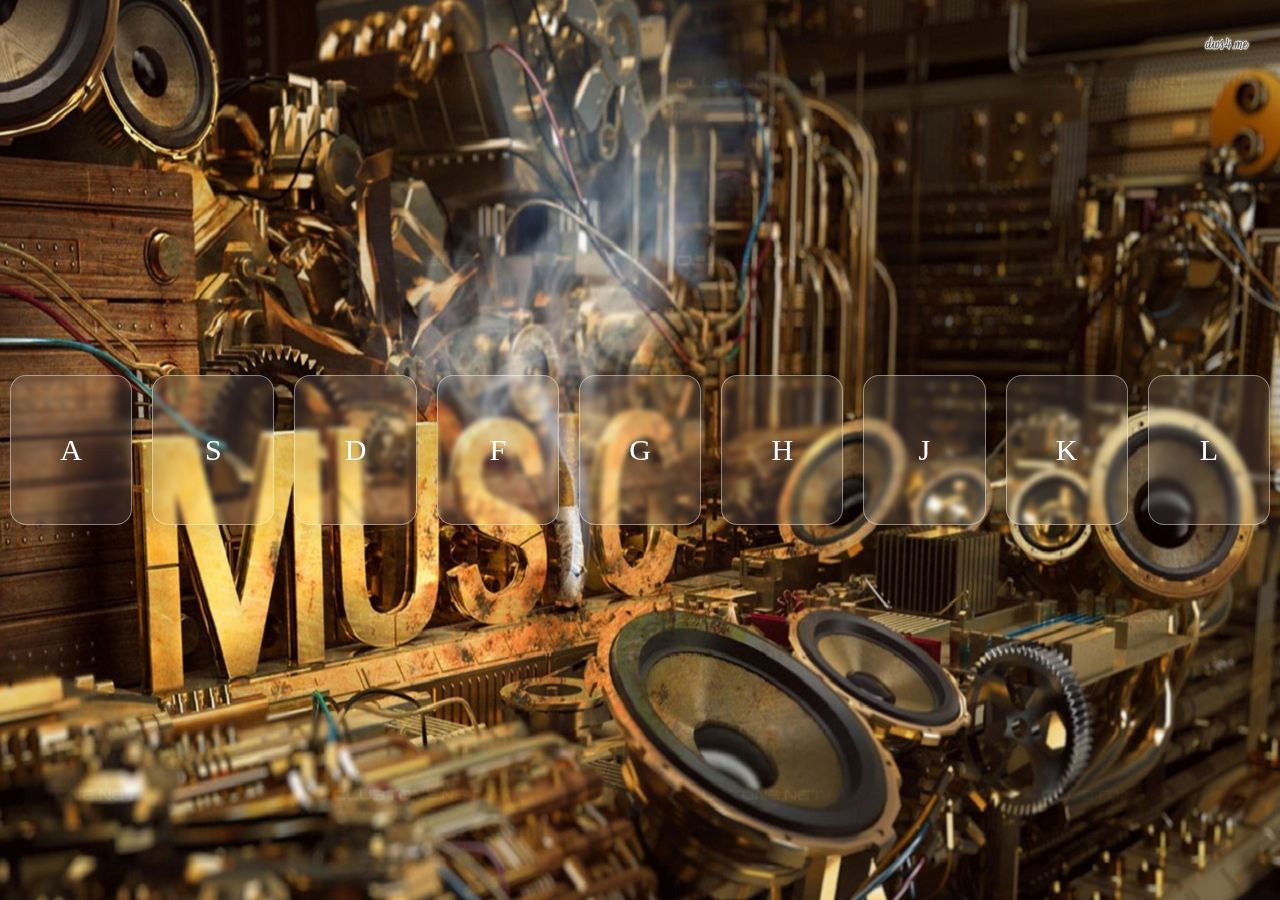
<file: JS challenge 1/index.html>
<!DOCTYPE html>
<html lang="en">

<head>
    <meta charset="UTF-8">
    <meta http-equiv="X-UA-Compatible" content="IE=edge">
    <meta name="viewport" content="width=device-width, initial-scale=1.0">
    <title>JS30challenge 1</title>
    <link rel="stylesheet" href="./style.css">
</head>

<body>
    <div class="container">
        <div class="boxes" data-key="65">
            <span>A</span>
        </div>
        <div class="boxes" data-key="83">
            <span>S</span>
        </div>
        <div class="boxes" data-key="68">
            <span>D</span>
        </div>
        <div class="boxes" data-key="70">
            <span>F</span>
        </div>
        <div class="boxes" data-key="71">
            <span>G</span>
        </div>
        <div class="boxes" data-key="72">
            <span>H</span>
        </div>
        <div class="boxes" data-key="74">
            <span>J</span>
        </div>
        <div class="boxes" data-key="75">
            <span>K</span>
        </div>
        <div class="boxes" data-key="76">
            <span>L</span>
        </div>
    </div>

    <audio data-key="65" src="sounds/01 - JavaScript Drum Kit_sounds_boom.wav"></audio>
    <audio data-key="83" src="sounds/01 - JavaScript Drum Kit_sounds_clap.wav"></audio>
    <audio data-key="68" src="sounds/01 - JavaScript Drum Kit_sounds_hihat.wav"></audio>
    <audio data-key="70" src="sounds/01 - JavaScript Drum Kit_sounds_kick.wav"></audio>
    <audio data-key="71" src="sounds/01 - JavaScript Drum Kit_sounds_openhat.wav"></audio>
    <audio data-key="72" src="sounds/01 - JavaScript Drum Kit_sounds_ride.wav"></audio>
    <audio data-key="74" src="sounds/01 - JavaScript Drum Kit_sounds_snare.wav"></audio>
    <audio data-key="75" src="sounds/01 - JavaScript Drum Kit_sounds_tink.wav"></audio>
    <audio data-key="76" src="sounds/01 - JavaScript Drum Kit_sounds_tom.wav"></audio>
</body>

<script>
    window.addEventListener("keydown", (e) => {
        const audio = document.querySelector(`audio[data-key="${e.keyCode}"]`);
        const keys = document.querySelector(`.boxes[data-key="${e.keyCode}"]`);
        if (!audio) return;
        audio.currentTime = 0;
        audio.play()
        keys.classList.add('playing');
        setTimeout(() => {
            keys.classList.remove('playing')
        }, 200);

    })


</script>

</html>
</file>
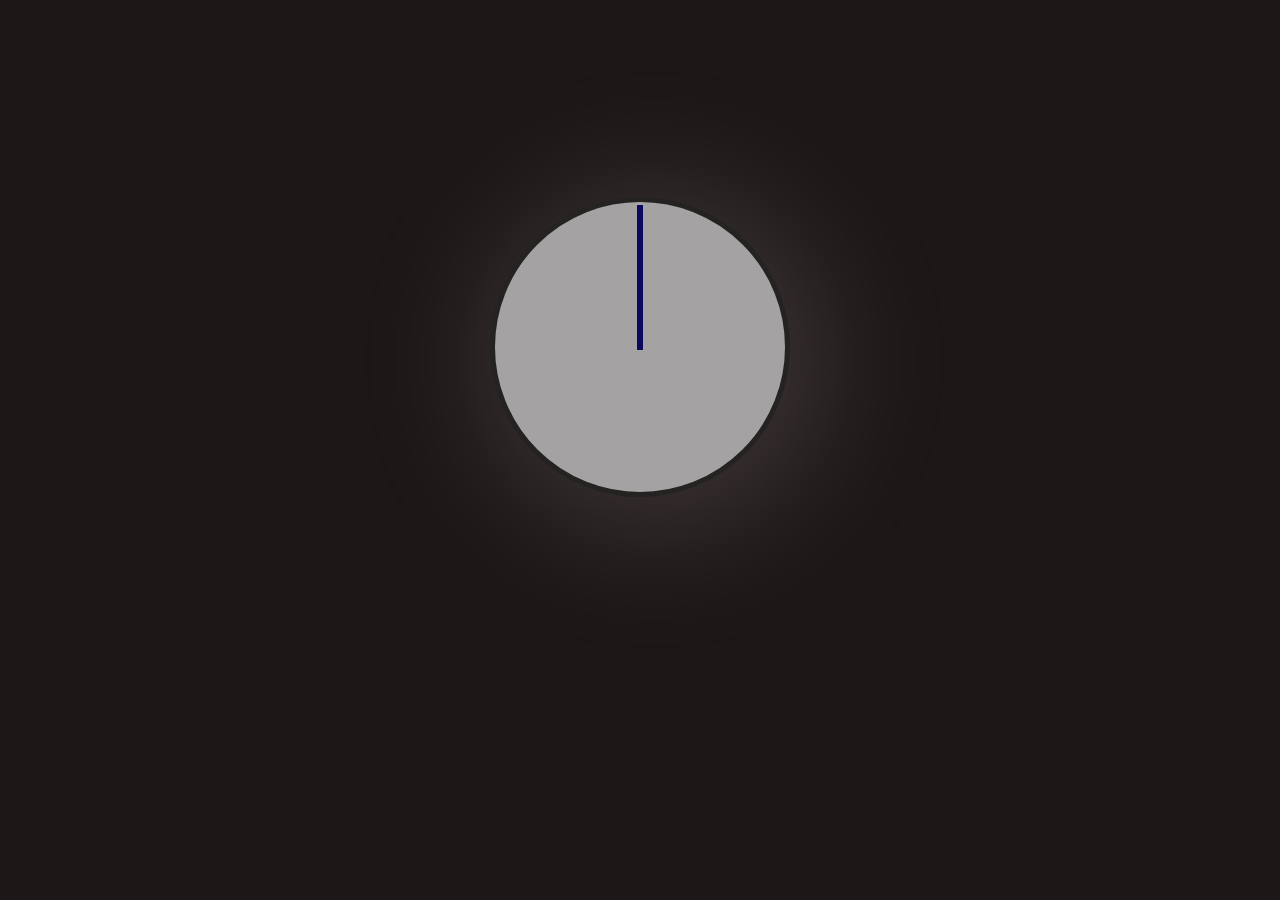
<file: JS challenge 2/index.html>
<!DOCTYPE html>
<html lang="en">

<head>
    <meta charset="UTF-8">
    <meta http-equiv="X-UA-Compatible" content="IE=edge">
    <meta name="viewport" content="width=device-width, initial-scale=1.0">
    <title>JS30Challenge 2</title>
    <link rel="stylesheet" href="././style.css">
</head>

<body>
    <div class="clock-face">
        <div class="hand hour-hand"></div>
        <div class="hand mint-hand"></div>
        <div class="hand second-hand"></div>
    </div>
</body>

<script>

    const hours = document.querySelector('.hour-hand');
    const mint = document.querySelector('.mint-hand');
    const seconds = document.querySelector('.second-hand');


    const getDate = () => {
        const date = new Date()
        const getSecond = date.getSeconds()
        const sec = (getSecond / 60) * 360 + 90;
        // console.log(sec)



        const getMint = date.getMinutes()
        const minuts = (getMint / 60) * 360 + 90;
        // console.log(minuts)



        const hour = date.getHours();
        const hoursDeg = (hour / 12) * 360 + 90;


        seconds.style.transform = `rotate(${sec}deg)`;
        mint.style.transform = `rotate(${minuts}deg)`;
        hours.style.transform = `rotate(${hoursDeg}deg)`;

    }

    setInterval(() => {
        getDate()
    }, 1000);

</script>

</html>
</file>
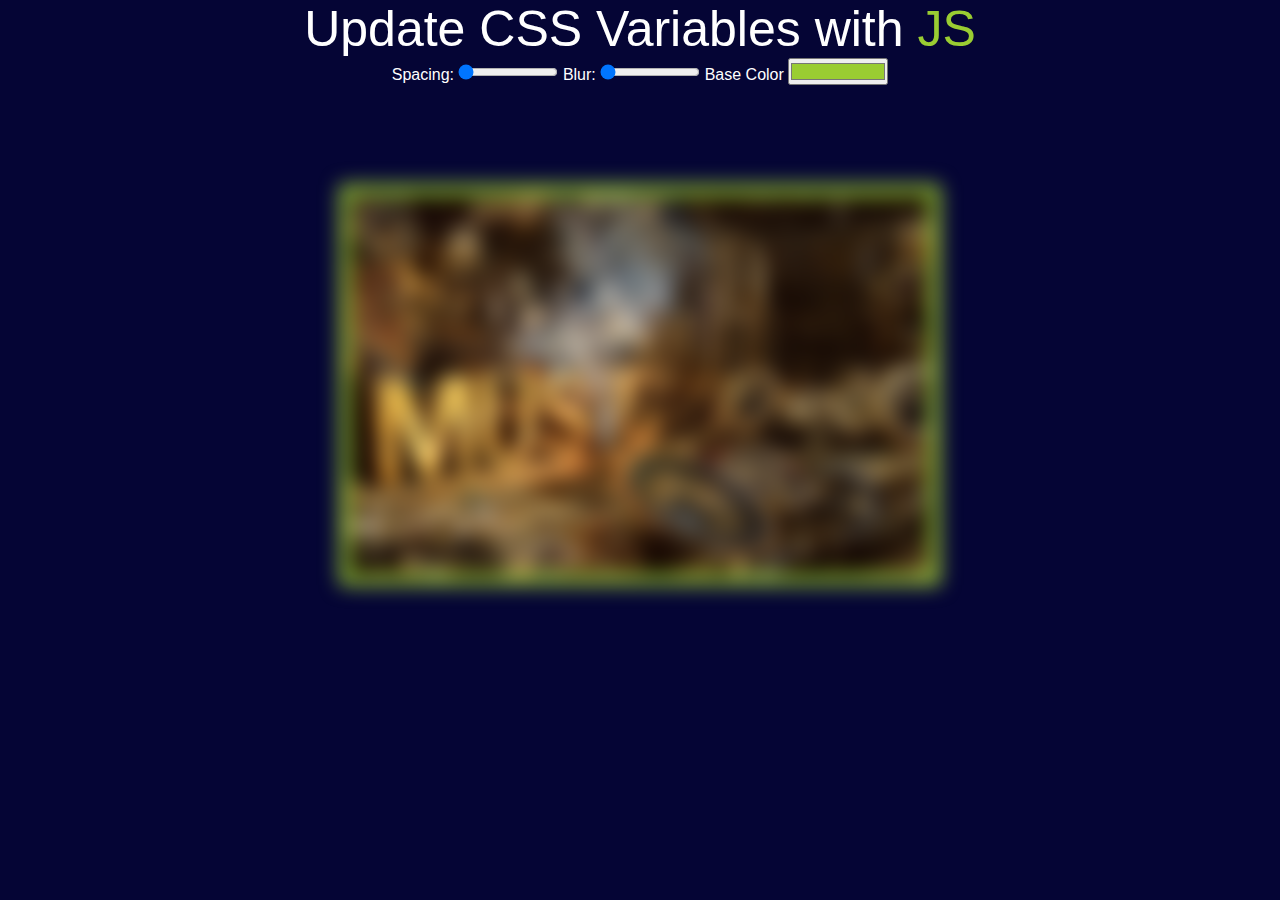
<file: JS challenge 3/index.html>
<!DOCTYPE html>
<html lang="en">

<head>
    <meta charset="UTF-8">
    <meta http-equiv="X-UA-Compatible" content="IE=edge">
    <meta name="viewport" content="width=device-width, initial-scale=1.0">
    <title>JS30Challenge 3</title>
    <link rel="stylesheet" href="././style.css">
</head>

<body>
    <h2>Update CSS Variables with <span class="h1">JS</span></h2>

    <div class="controls">
        <label for="spacing">Spacing:</label>
        <input id="spacing" type="range" name="spacing" min="10" max="200" value="10" data-sizing="px" />

        <label for="blur">Blur:</label>
        <input id="blur" type="range" name="blur" min="0" max="25" value="0" data-sizing="px" />

        <label for="base">Base Color</label>
        <input id="base" type="color" name="base" value="#9ACD32" />
    </div>

    <img src="./515152.jpg" alt="">

</body>
<script>

    const inputs = document.querySelectorAll(".controls input")

    function updateData() {
        const suffix = this.dataset.sizing || "";
        document.documentElement.style.setProperty(`--${this.name}`,this.value + suffix);
    }


    inputs.forEach((input) => input.addEventListener("change", updateData));
    inputs.forEach((input) => input.addEventListener("mousemove", updateData))




    // const inputs = document.querySelectorAll(".controls input");

    //   function handleUpdate() {
    //     const suffix = this.dataset.sizing || "";
    //     document.documentElement.style.setProperty(
    //       `--${this.name}`,
    //       this.value + suffix
    //     );
    //   }

    //   inputs.forEach((input) => input.addEventListener("change", handleUpdate));
    //   inputs.forEach((input) =>input.addEventListener("mousemove", handleUpdate)
    //   );
    //   // inputs.forEach(input => input.addEventListener('mousemove', handleUpdate));

</script>

</html>
</file>
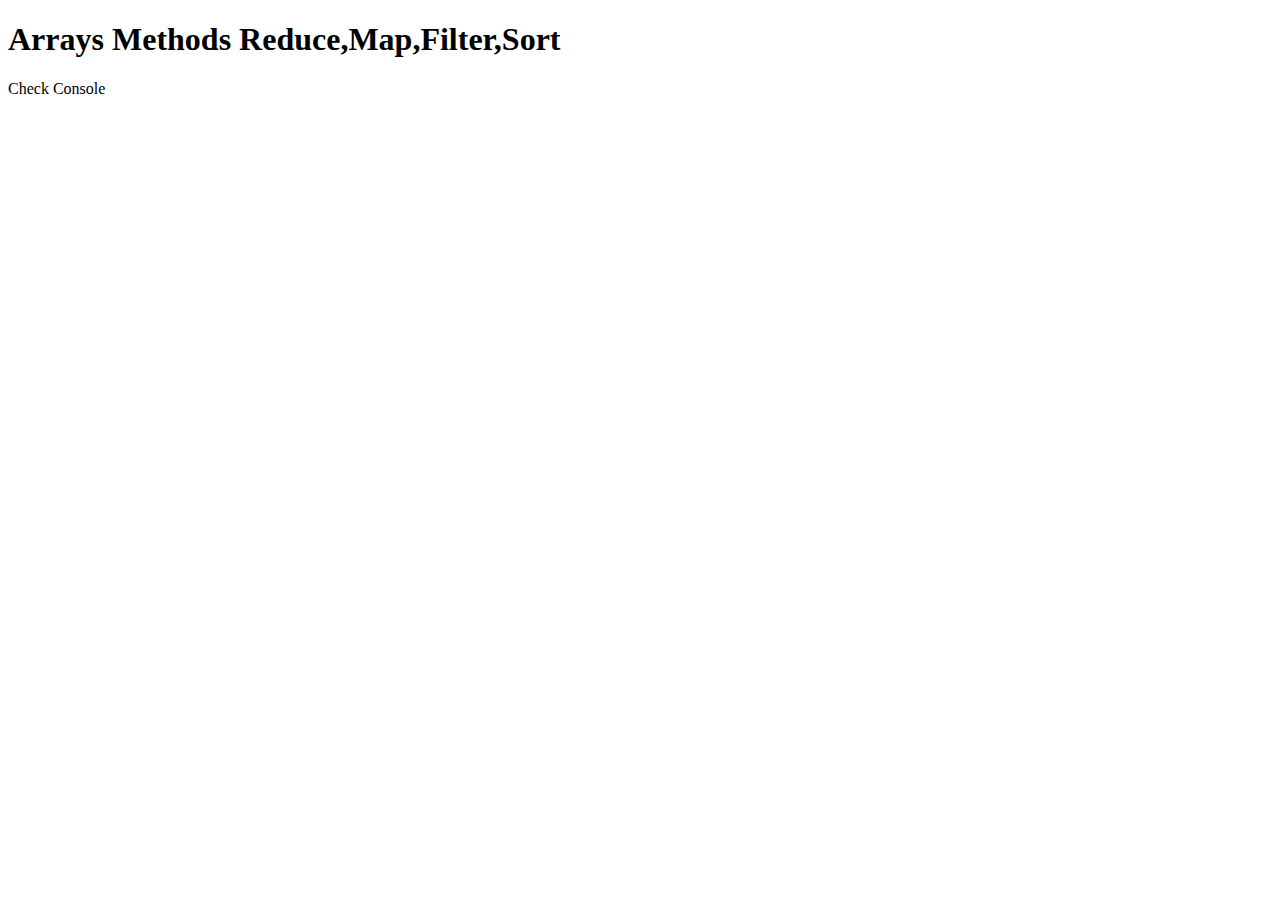
<file: JS challenge 4/index.html>
<!DOCTYPE html>
<html lang="en">

<head>
    <meta charset="UTF-8">
    <meta http-equiv="X-UA-Compatible" content="IE=edge">
    <meta name="viewport" content="width=device-width, initial-scale=1.0">
    <title>JS30Challenge 04</title>
</head>

<body>

    <h1>Arrays Methods Reduce,Map,Filter,Sort</h1>
    <p>Check Console</p>

    <script>
        const inventors = [
            { first: "Albert", last: "Einstein", year: 1879, passed: 1955 },
            { first: "Isaac", last: "Newton", year: 1643, passed: 1727 },
            { first: "Galileo", last: "Galilei", year: 1564, passed: 1642 },
            { first: "Marie", last: "Curie", year: 1867, passed: 1934 },
            { first: "Johannes", last: "Kepler", year: 1571, passed: 1630 },
            { first: "Nicolaus", last: "Copernicus", year: 1473, passed: 1543 },
            { first: "Max", last: "Planck", year: 1858, passed: 1947 },
            { first: "Katherine", last: "Blodgett", year: 1898, passed: 1979 },
            { first: "Ada", last: "Lovelace", year: 1815, passed: 1852 },
            { first: "Sarah E.", last: "Goode", year: 1855, passed: 1905 },
            { first: "Lise", last: "Meitner", year: 1878, passed: 1968 },
            { first: "Hanna", last: "Hammarström", year: 1829, passed: 1909 },
        ];

        const people = [
            "Bernhard, Sandra",
            "Bethea, Erin",
            "Becker, Carl",
            "Bentsen, Lloyd",
            "Beckett, Samuel",
            "Blake, William",
            "Berger, Ric",
            "Beddoes, Mick",
            "Beethoven, Ludwig",
            "Belloc, Hilaire",
            "Begin, Menachem",
            "Bellow, Saul",
            "Benchley, Robert",
            "Blair, Robert",
            "Benenson, Peter",
            "Benjamin, Walter",
            "Berlin, Irving",
            "Benn, Tony",
            "Benson, Leana",
            "Bent, Silas",
            "Berle, Milton",
            "Berry, Halle",
            "Biko, Steve",
            "Beck, Glenn",
            "Bergman, Ingmar",
            "Black, Elk",
            "Berio, Luciano",
            "Berne, Eric",
            "Berra, Yogi",
            "Berry, Wendell",
            "Bevan, Aneurin",
            "Ben-Gurion, David",
            "Bevel, Ken",
            "Biden, Joseph",
            "Bennington, Chester",
            "Bierce, Ambrose",
            "Billings, Josh",
            "Birrell, Augustine",
            "Blair, Tony",
            "Beecher, Henry",
            "Biondo, Frank",
        ];

        // Array.prototype.filter()
        // 1. Filter the list of inventors for those who were born in the 1500's
        const oldInventors = inventors.filter(
            (inventor) => inventor.year >= 1500 && inventor.year <= 1600
        );

        console.table(oldInventors);

        // Array.prototype.map()
        // 2. Give us an array of the inventors first and last names
        const fullNames = inventors.map(
            (inventor) => inventor.first + " " + inventor.last
        );

        console.table(fullNames);

        // Array.prototype.sort()
        // 3. Sort the inventors by birthdate, oldest to youngest
        const orderrd = inventors.sort((a, b) => (a.year > b.year ? 1 : -1));

        console.table(orderrd);

        // Array.prototype.reduce()
        // 4. How many years did all the inventors live all together?
        const totalYears = inventors.reduce((total, inventor) => {
            return total + (inventor.passed - inventor.year);
        }, 0);

        console.log(totalYears);

        // 5. Sort the inventors by years lived
        const oldest = inventors.sort((a, b) => {
            let lastguy = a.passed - a.year;
            let nextguy = b.passed - b.year;
            lastguy > nextguy ? -1 : 1;
        });

        console.table(oldest);

        // 6. create a list of Boulevards in Paris that contain 'de' anywhere in the name
        // https://en.wikipedia.org/wiki/Category:Boulevards_in_Paris

        const category = document.querySelector(".mw-category");
        const links = Array.from(category.querySelectorAll("a"));
        const de = links
            .map((link) => link.textContent)
            .filter((streetName) => streetName.includes("de"));

        // 7. sort Exercise
        // Sort the people alphabetically by last name

        // const alpha = people.sort((lastOne, NextOne) => {
        //   const [alast, afirst] = lastOne.split(", ");
        //   const [blast, bfirst] = NextOne.split(", ");

        //   console.log(alast, afirst);
        //   console.log(blast, bfirst);
        //   return alast > blast ? 1 : -1;
        // });

        //---------------using map
        const alpha = people.map((person) => {
            const [first, last] = person.split(", ");
            console.log(last);
        });

        const data = [
            "car",
            "car",
            "truck",
            "truck",
            "bike",
            "walk",
            "car",
            "van",
            "bike",
            "walk",
            "car",
            "van",
            "car",
            "truck",
        ];

        // 8. Reduce Exercise
        // Sum up the instances of each of these
        const sorted = data.reduce((obj, item) => {
            if (!obj[item]) obj[item] = 0;
            obj[item]++;
            return obj;
        }, {});

        console.log(sorted);
    </script>
</body>

</html>
</file>
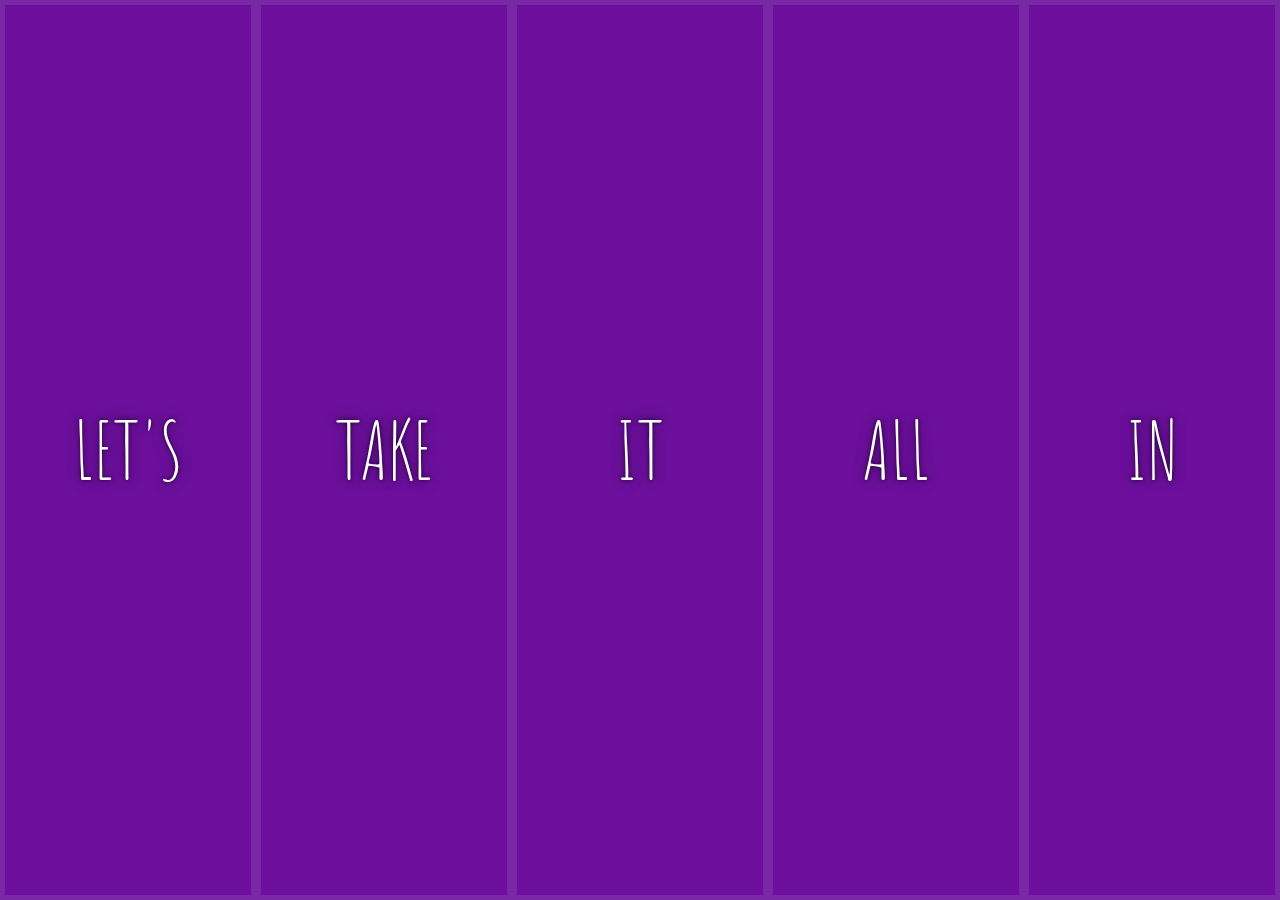
<file: JS challenge 5/index.html>
<!DOCTYPE html>
<html lang="en">
<head>
  <meta charset="UTF-8">
  <title>JS30Challenge 05</title>
  <link href='https://fonts.googleapis.com/css?family=Amatic+SC' rel='stylesheet' type='text/css'>
</head>
<body>
  <style>
    html {
      box-sizing: border-box;
      background: #ffc600;
      font-family: 'helvetica neue';
      font-size: 20px;
      font-weight: 200;
    }
    
    body {
      margin: 0;
    }
    
    *, *:before, *:after {
      box-sizing: inherit;
    }

    .panels {
      min-height: 100vh;
      overflow: hidden;
      display: flex;
    }

    .panel {
      background: #6B0F9C;
      box-shadow: inset 0 0 0 5px rgba(255,255,255,0.1);
      color: white;
      text-align: center;
      align-items: center;
      /* Safari transitionend event.propertyName === flex */
      /* Chrome + FF transitionend event.propertyName === flex-grow */
      transition:
        font-size 0.7s cubic-bezier(0.61,-0.19, 0.7,-0.11),
        flex 0.7s cubic-bezier(0.61,-0.19, 0.7,-0.11),
        background 0.2s;
      font-size: 20px;
      background-size: cover;
      background-position: center;
      flex: 1;
      justify-content: center;
      display: flex;
      flex-direction: column;
    }

    .panel1 { background-image:url(https://source.unsplash.com/gYl-UtwNg_I/1500x1500); }
    .panel2 { background-image:url(https://source.unsplash.com/rFKUFzjPYiQ/1500x1500); }
    .panel3 { background-image:url(https://images.unsplash.com/photo-1465188162913-8fb5709d6d57?ixlib=rb-0.3.5&q=80&fm=jpg&crop=faces&cs=tinysrgb&w=1500&h=1500&fit=crop&s=967e8a713a4e395260793fc8c802901d); }
    .panel4 { background-image:url(https://source.unsplash.com/ITjiVXcwVng/1500x1500); }
    .panel5 { background-image:url(https://source.unsplash.com/3MNzGlQM7qs/1500x1500); }

    /* Flex Items */
    .panel > * {
      margin: 0;
      width: 100%;
      transition: transform 0.5s;
      flex: 1 0 auto;
      display: flex;
      justify-content: center;
      align-items: center;
    }

    .panel > *:first-child { transform: translateY(-100%); }
    .panel.open-active > *:first-child { transform: translateY(0); }
    .panel > *:last-child { transform: translateY(100%); }
    .panel.open-active > *:last-child { transform: translateY(0); }

    .panel p {
      text-transform: uppercase;
      font-family: 'Amatic SC', cursive;
      text-shadow: 0 0 4px rgba(0, 0, 0, 0.72), 0 0 14px rgba(0, 0, 0, 0.45);
      font-size: 2em;
    }
    
    .panel p:nth-child(2) {
      font-size: 4em;
    }

    .panel.open {
      flex: 5;
      font-size: 40px;
    }
    
    @media only screen and (max-width: 600px) {
      .panel p {
        font-size: 1em;
      }
    }
  </style>


  <div class="panels">
    <div class="panel panel1">
      <p>Hey</p>
      <p>Let's</p>
      <p>Dance</p>
    </div>
    <div class="panel panel2">
      <p>Give</p>
      <p>Take</p>
      <p>Receive</p>
    </div>
    <div class="panel panel3">
      <p>Experience</p>
      <p>It</p>
      <p>Today</p>
    </div>
    <div class="panel panel4">
      <p>Give</p>
      <p>All</p>
      <p>You can</p>
    </div>
    <div class="panel panel5">
      <p>Life</p>
      <p>In</p>
      <p>Motion</p>
    </div>
  </div>

  <script>
    const panels = document.querySelectorAll('.panel');

    function toggleOpen() {
      console.log('Hello');
      this.classList.toggle('open');
    }

    function toggleActive(e) {
      console.log(e.propertyName);
      if (e.propertyName.includes('flex')) {
        this.classList.toggle('open-active');
      }
    }

    panels.forEach(panel => panel.addEventListener('click', toggleOpen));
    panels.forEach(panel => panel.addEventListener('transitionend', toggleActive));
  </script>

</body>
</html>
</file>
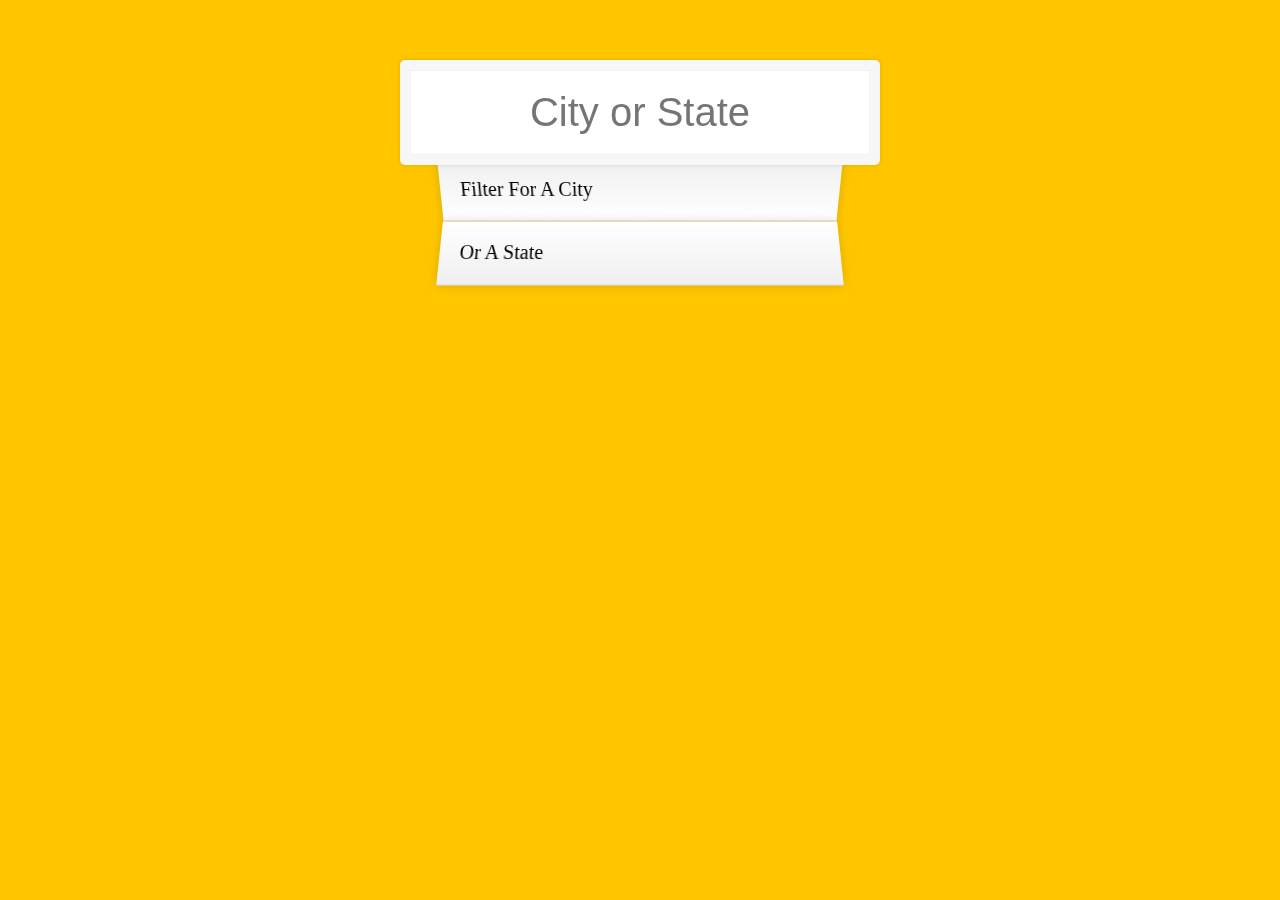
<file: JS challenge 6/index.html>
<!DOCTYPE html>
<html lang="en">

<head>
    <meta charset="UTF-8">
    <meta http-equiv="X-UA-Compatible" content="IE=edge">
    <meta name="viewport" content="width=device-width, initial-scale=1.0">
    <title>JS30Challenge 06</title>
    <link rel="stylesheet" href="././style.css">
</head>

<body>
    <form class="search-form">
        <input type="text" class="search" placeholder="City or State" />
        <ul class="suggestions">
            <li>Filter for a city</li>
            <li>or a state</li>
        </ul>
    </form>
</body>
<script>
    const endpoint =
      "https://gist.githubusercontent.com/Miserlou/c5cd8364bf9b2420bb29/raw/2bf258763cdddd704f8ffd3ea9a3e81d25e2c6f6/cities.json";

    const cities = [];

    fetch(endpoint).then((res) =>
      res.json().then((data) => cities.push(...data))
    );

    console.log(cities);

    function findMatches(wordToMatch, cities) {
      return cities.filter((place) => {
        //logic
        const regex = new RegExp(wordToMatch, "gi");
        return place.city.match(regex) || place.state.match(regex);
      });
    }

    function numberWithCommas(x) {
      return x.toString().replace(/\B(?=(\d{3})+(?!\d))/g, ",");
    }

    function displayMatch() {
      const matchArray = findMatches(this.value, cities);
      // console.log(matchArray);
      const html = matchArray
        .map((place) => {
          const regex = new RegExp(this.value, "gi");
          const cityName = place.city.replace(
            regex,
            `<span class="hl">${this.value}</span>`
          );
          const stateName = place.state.replace(
            regex,
            `<span class="hl">${this.value}</span>`
          );
          return `
          <li>
          <span class="name">${cityName}, ${stateName}</span>
          <span class="popultaion">${numberWithCommas(place.population)}</span>
          </li>`;
        })
        .join("");

      suggestions.innerHTML = html;
    }

    const searchInput = document.querySelector(".search");
    const suggestions = document.querySelector(".suggestions");

    searchInput.addEventListener("change", displayMatch);
    searchInput.addEventListener("keyup", displayMatch);
  </script>


</html>
</file>
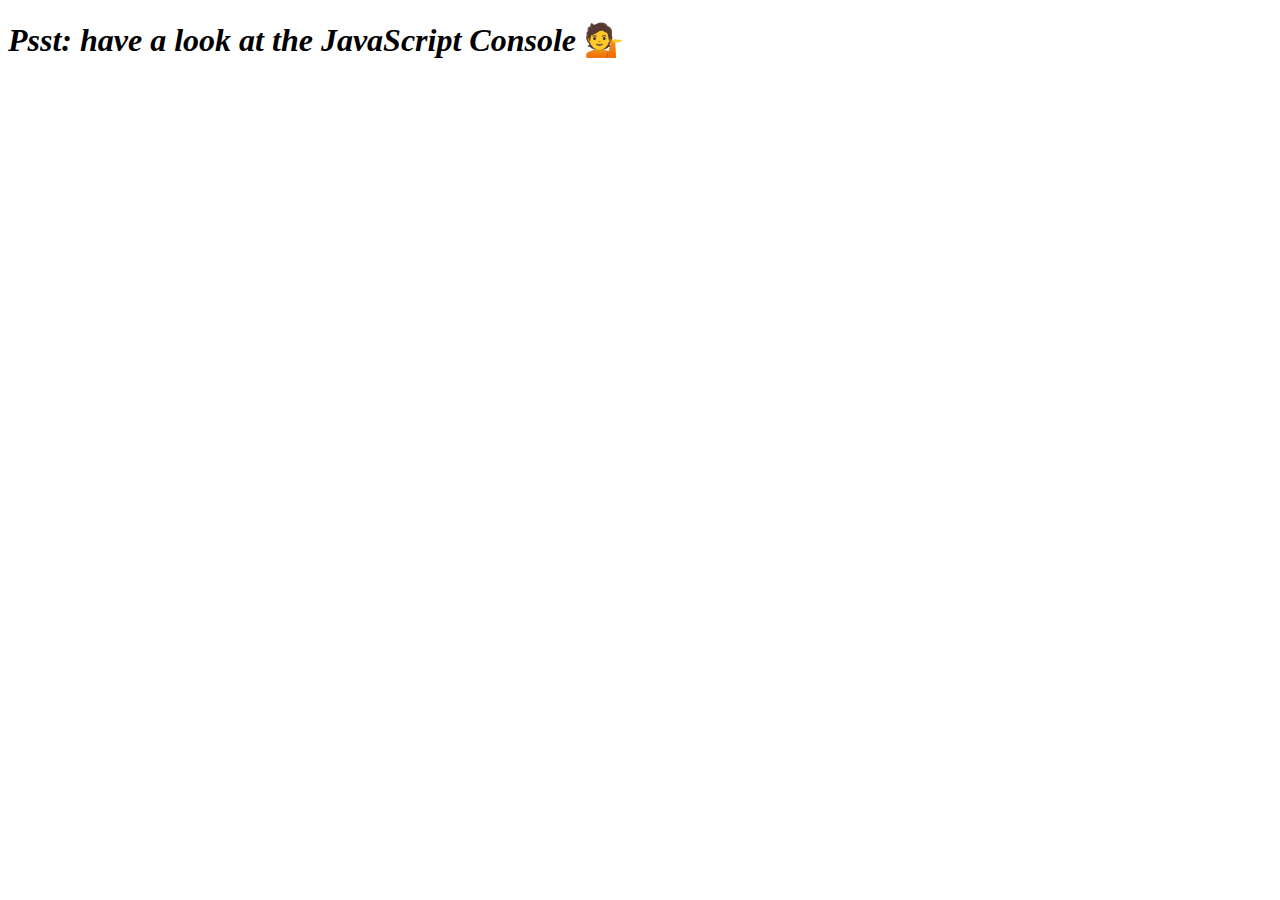
<file: JS challenge 7/index.html>
<!DOCTYPE html>
<html lang="en">

<head>
    <meta charset="UTF-8">
    <meta http-equiv="X-UA-Compatible" content="IE=edge">
    <meta name="viewport" content="width=device-width, initial-scale=1.0">
    <title>JS30Challenge 07</title>
</head>

<body>
    <h1><em>Psst: have a look at the JavaScript Console</em> 💁</h1>

    <script>
        const people = [
            { name: 'Wes', year: 1988 },
            { name: 'Kait', year: 1986 },
            { name: 'Irv', year: 1970 },
            { name: 'Lux', year: 2015 }
        ];

        const comments = [
            { text: 'Love this!', id: 523423 },
            { text: 'Super good', id: 823423 },
            { text: 'You are the best', id: 2039842 },
            { text: 'Ramen is my fav food ever', id: 123523 },
            { text: 'Nice Nice Nice!', id: 542328 }
        ];


        // Some and Every Checks
        // Array.prototype.some() // is at least one person 19 or older?

        // const isAdult = people.some((person) => (
        //     new Date().getFullYear() - person.year >= 19
        // ))
        // console.log(isAdult)



        // Array.prototype.every() // is everyone 19 or older?

        const allAdult = people.every(person => (
            new Date().getFullYear() - person.year >= 19
        ))

        console.log({ allAdult })


        // Array.prototype.find()
        // Find is like filter, but instead returns just the one you are looking for
        // find the comment with the ID of 823423


        const finder = comments.find(comment => {
            if (comment.id === 823423)
                return true;
        })

        console.log(finder)


        // console.log(finder)
        // Array.prototype.findIndex()
        // Find the comment with this ID
        // delete the comment with the ID of 823423



        const index = comments.findIndex(comment => {
            return comment.id === 823423
        })

        console.log(index);

        // console.log(comments.slice(0,index))

        // const newComments = [...comments.slice(0,index)]
        // console.table(newComments)


    </script>
</body>

</html>
</file>
<file: JS challenge 1/style.css>
* {
    margin: 0%;
    padding: 0%;
    box-sizing: border-box;

}

body {
    width: 100%;
    height: 100vh;
    background: url('./515152.jpg');
    background-repeat: no-repeat;
    background-size: 100% 100%;
    object-fit: contain;

}


.container {
    width: 100%;
    height: 100%;
    display: flex;
    justify-content: center;
    align-items: center;

}

.boxes {
    width: 150px;
    height: 150px;
    margin: 0 10px;
    display: flex;
    justify-content: center;
    align-items: center;
    border-radius: 10px;
    border: 2px solid black;
    color: white;
    font-weight: 500;
    font-size: 30px;
    /* From https://css.glass */
    background: rgba(255, 255, 255, 0.1);
    border-radius: 16px;
    box-shadow: 0 4px 30px rgba(0, 0, 0, 0.1);
    backdrop-filter: blur(2.7px);
    -webkit-backdrop-filter: blur(2.7px);
    border: 1px solid rgba(255, 255, 255, 0.43);
    cursor: pointer;
    transition: all .07s ease;
    overflow-x: hidden;
}

.playing {
    transform: scale(1.1);
    box-shadow: 1px 2px 1px 0 rgb(7, 7, 7);
    background-color: rgb(231, 166, 166);
}
</file>
<file: JS challenge 2/style.css>
* {
    margin: 0%;
    padding: 0%;
    box-sizing: border-box;
}



body {
    background-color: rgb(29, 23, 23);
    display: flex;
    justify-content: center;
    align-items: center;
    margin-top: 200px;
}

.clock-face {
    position: relative;
    background-color: #ffff;
    width: 300px;
    opacity: 0.6;
    height: 300px;
    border-radius: 50%;
    box-shadow: 15px 13px 119px 22px rgba(110, 99, 99, 0.64);
    -webkit-box-shadow: 15px 13px 119px 22px rgba(110, 99, 99, 0.64);
    -moz-box-shadow: 15px 13px 119px 22px rgba(110, 99, 99, 0.64);
    border: 5px solid rgb(43, 42, 42);
    transform: translateY(-3px);
    /* account for the height of the clock hands */
}

.hand {
    width: 50%;
    height: 6px;
    background: black;
    position: absolute;
    top: 50%;
    transform-origin: 100%;
    transform: rotate(90deg);
    /* transition: all 0.5s; */
    transition-timing-function: cubic-bezier(0.1, 2.7, 0.58, 1);
}

.hour-hand {
    background-color: purple;
}

.mint-hand {
    background-color: aqua;
}

.second-hand {
    background-color: darkblue;
}
</file>
<file: JS challenge 3/style.css>
:root {
    --base: #9ACD32;
    --spacing: 10px;
    --blur: 10px;
}


* {
    margin: 0%;
    padding: 0%;
    box-sizing: border-box;
}


body {
    background-color: rgb(5, 5, 53);
    text-align: center;
    color: white;
    font-family: "helvetica neue", sans-serif;
}


.h1 {
    color: var(--base);
}

h2 {
    color: white;
    font-weight: 500;
    font-size: 50px;
}

img {
    margin-top: 100px;
    width: 600px;
    height: 400px;
    object-fit: cover;
    padding: var(--spacing);
    filter: blur(var(--blur));
    background: var(--base);

}



input {
    width: 100px;
}
</file>
<file: JS challenge 6/style.css>
html {
    box-sizing: border-box;
    background: #ffc600;
    font-family: 'helvetica neue';
    font-size: 20px;
    font-weight: 200;
  }
  
  *, *:before, *:after {
    box-sizing: inherit;
  }
  
  input {
    width: 100%;
    padding: 20px;
  }
  
  .search-form {
    max-width: 400px;
    margin: 50px auto;
  }
  
  input.search {
    margin: 0;
    text-align: center;
    outline: 0;
    border: 10px solid #F7F7F7;
    width: 120%;
    left: -10%;
    position: relative;
    top: 10px;
    z-index: 2;
    border-radius: 5px;
    font-size: 40px;
    box-shadow: 0 0 5px rgba(0, 0, 0, 0.12), inset 0 0 2px rgba(0, 0, 0, 0.19);
  }
  
  .suggestions {
    margin: 0;
    padding: 0;
    position: relative;
    /*perspective: 20px;*/
  }
  
  .suggestions li {
    background: white;
    list-style: none;
    border-bottom: 1px solid #D8D8D8;
    box-shadow: 0 0 10px rgba(0, 0, 0, 0.14);
    margin: 0;
    padding: 20px;
    transition: background 0.2s;
    display: flex;
    justify-content: space-between;
    text-transform: capitalize;
  }
  
  .suggestions li:nth-child(even) {
    transform: perspective(100px) rotateX(3deg) translateY(2px) scale(1.001);
    background: linear-gradient(to bottom,  #ffffff 0%,#EFEFEF 100%);
  }
  
  .suggestions li:nth-child(odd) {
    transform: perspective(100px) rotateX(-3deg) translateY(3px);
    background: linear-gradient(to top,  #ffffff 0%,#EFEFEF 100%);
  }
  
  span.population {
    font-size: 15px;
  }
  
  .hl {
    background: #ffc600;
  }
</file>
